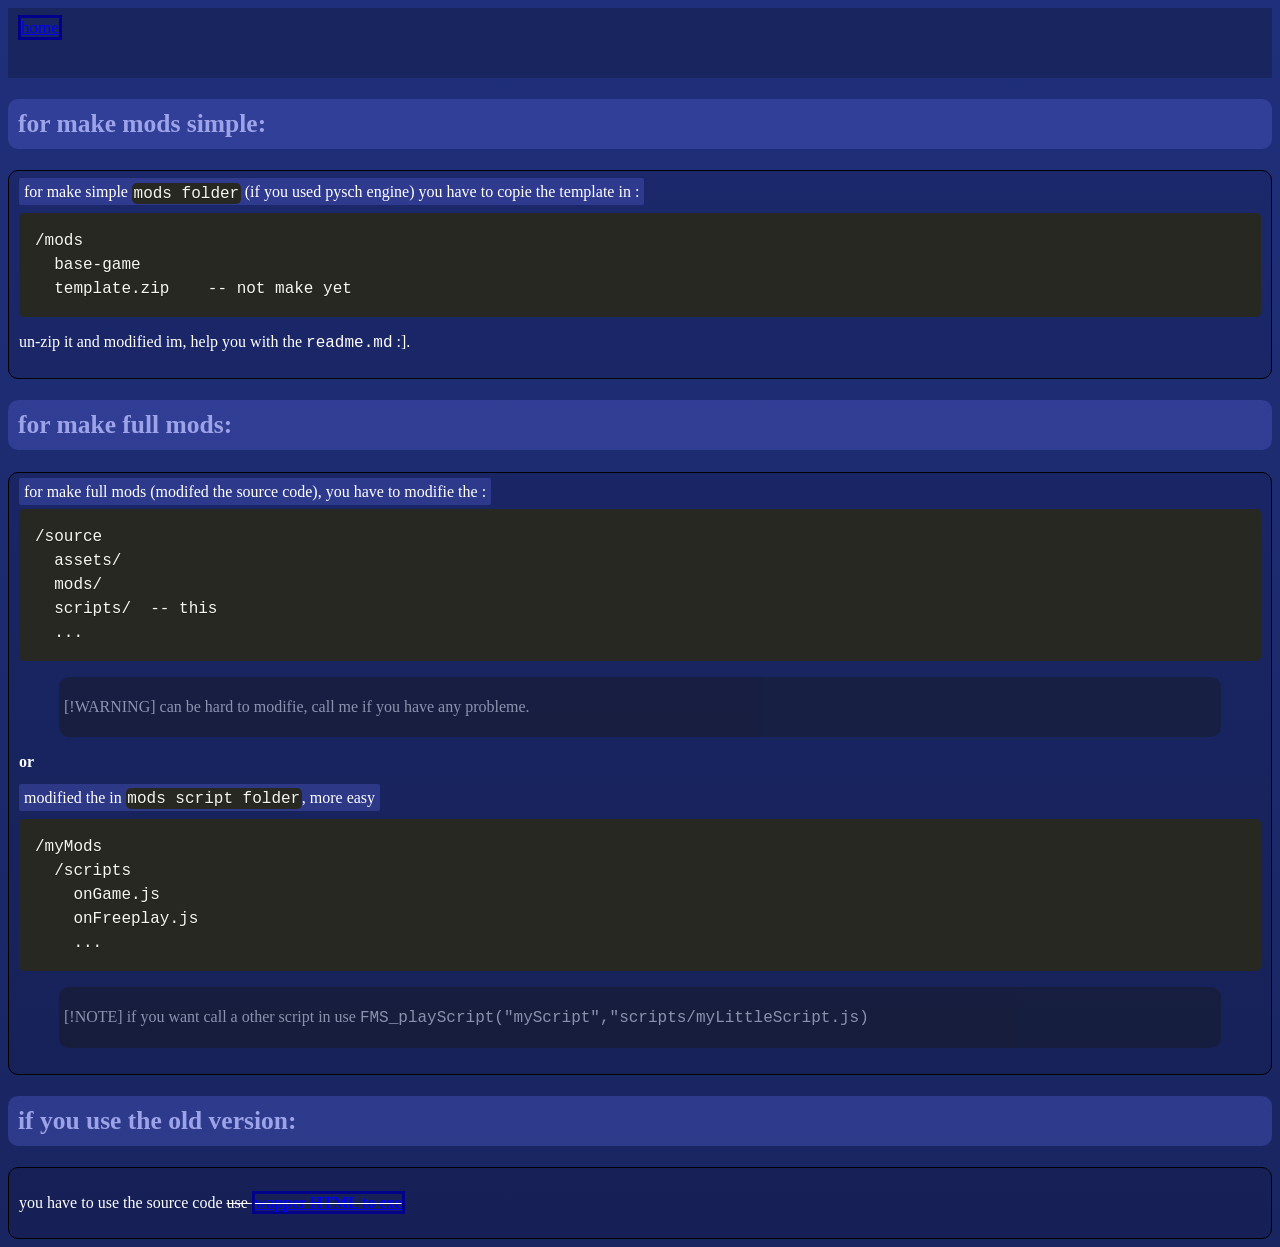
<file: getStarted.html>
<!DOCTYPE html>
<html lang="en">
<head>
  <meta charset="UTF-8">
  <meta http-equiv="X-UA-Compatible" content="IE=Edge">
  <meta name="viewport" content="width=device-width, initial-scale=1">

  <title>Funkin.mit docs | get started</title>
  
  <!-- HTML -->
  

  <!-- Custom Styles -->
  <link rel="stylesheet" href="/style.css">
  <link rel="stylesheet" href="Prism/prism.css" />
  <script src="Prism/prism.js"></script>
</head>

<body>
  <div style="padding: 10px; background-color: #192560fc; height: 50px;">
    <a href="index.html">home</a>
  </div>
<h2 id="for-make-mods-simple-">for make mods simple:</h2>
<div class="boxe">

<pp>for make simple <code class="lang-md">mods folder</code> (if you used pysch engine) you have to copie the template in :</pp>
<pre><code class="lang-md">/mods
  <span class="hljs-built_in">base</span>-game
  template.zip    -- <span class="hljs-built_in">not</span> make yet
</code></pre><p>un-zip it and modified im, help you with the <code>readme.md</code> :].</p>

</div><h2 id="for-make-full-mods-">for make full mods:</h2>
<div class="boxe">

<pp>for make full mods (modifed the source code), you have to modifie the :</pp>
<pre><code class="lang-md">/source
  assets/
  mods/
  scripts/  -- <span class="hljs-keyword">this</span>
  ...
</code></pre><blockquote>
<p>[!WARNING]
can be hard to modifie, call me if you have any probleme.</p>
</blockquote>
<p><strong>or</strong></p>
<pp>modified the in <code class="lang-md">mods script folder</code>, more easy</pp>
<pre><code class="lang-md">/myMods
  /scripts
    onGame<span class="hljs-selector-class">.js</span>
    onFreeplay<span class="hljs-selector-class">.js</span>
    ...
</code></pre><blockquote>
<p>[!NOTE]
if you want call a other script in use <code>FMS_playScript(&quot;myScript&quot;,&quot;scripts/myLittleScript.js)</code></p>
</blockquote>

</div>
<h2 id="if-you-use-the-old-version-">if you use the old version:</h2>
<div class="boxe">

<p>you have to use the source code
<del>use <a href="https://eyefly.itch.io/wapper-html-to-exe"><strong>wapper HTML to exe</strong></a></del></p>
</div>
<style>
    body {
      background: linear-gradient(180deg, #202f7bfc, #192560fc);
      background-color: #202f7bfc;
      color: white;
      font-size: 17px;
    }
    
    a {
      color: blue;
      border: 3px solid darkblue;
    }
    
    #code {
      background: linear-gradient(180deg, #0b1a2a, black);
      padding: 10px;
      border: 2px solid grey;
      font-family: Andale Mono,AndaleMono,monospace; 
    }
    
    .boxe {
      background-color: #04051221;
      border: 1px solid black;
      padding: 10px;
      border-radius: 10px;
      font-size: 16px;
    }
    
    li {
      background-color: #04051221;
      padding: 7px;
    }
    
    img {
      border: 2px solid black;
      border-radius: 5px;
    }
    
    pp {
      background-color: #535ed459;
      padding: 5px;
      border-radius: 2px;
      color: white;
    }

    
    h2 {
      background-color: #535ed459;
      padding: 10px;
      border-radius: 10px;
      color: #9fa5e9fc;
    }
    
    warn {
      background-color: #D82121D9;
      padding: 7px;
      border-radius: 6px;
      color: #FFFFFFFC;
      font-size: 18pt;
    }

    note {
      background-color: #21C2D8D9;
      padding: 7px;
      border-radius: 6px;
      color: #FFFFFFFC;
      font-size: 18pt;
    }

    
    blockquote {
      background-color: #171818d4;
      padding: 5px;
      border-radius: 10px;
      opacity: 0.5;
    }

</style>


</body>

</html>
</file>
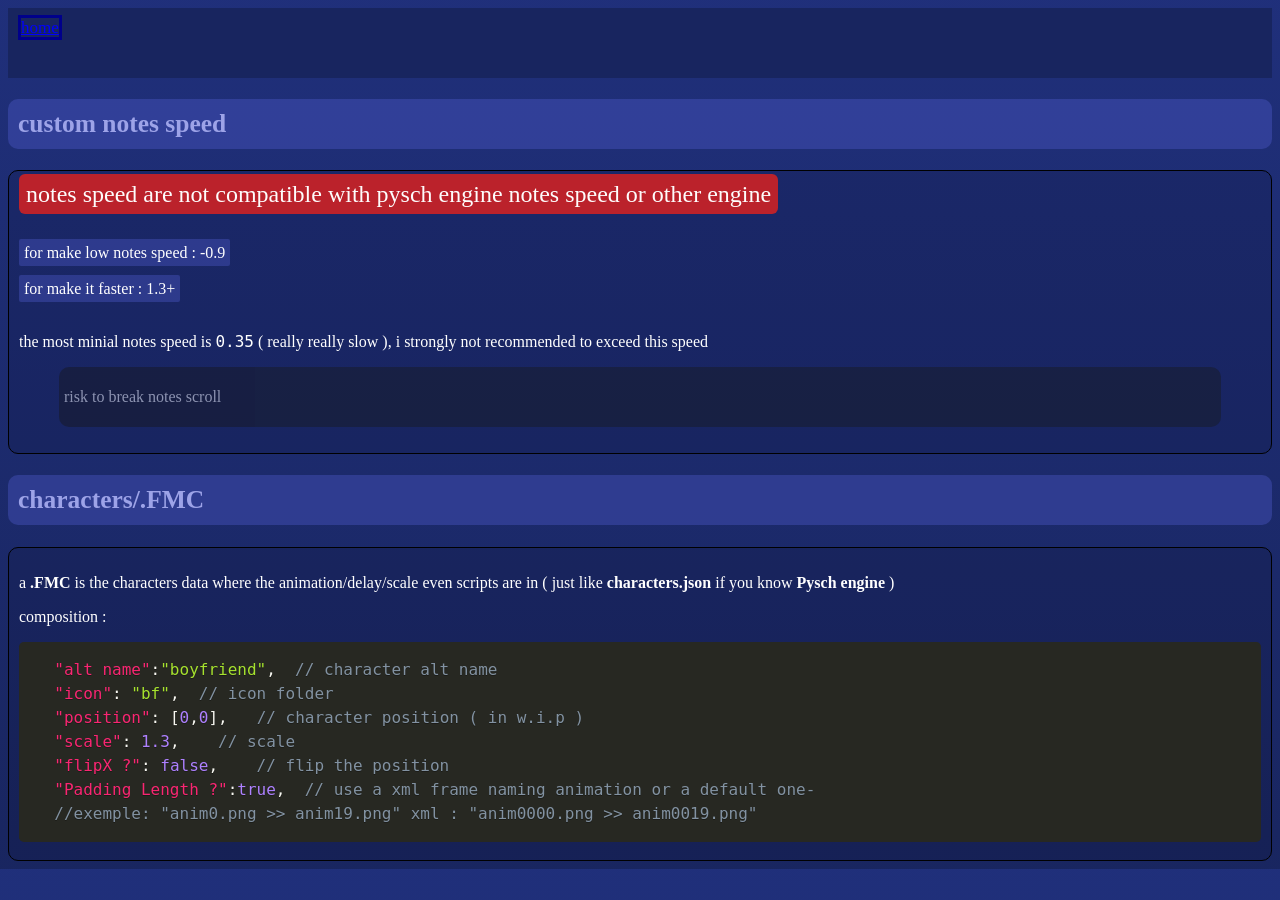
<file: modding.html>
<!DOCTYPE html>
<html lang="en">
<head>
  <meta charset="UTF-8">
  <meta http-equiv="X-UA-Compatible" content="IE=Edge">
  <meta name="viewport" content="width=device-width, initial-scale=1">

  <title>Funkin.mit docs | modding</title>
  
  <!-- HTML -->
  

  <!-- Custom Styles -->
  <link rel="stylesheet" href="/style.css">
  <link rel="stylesheet" href="Prism/prism.css" />
  <script src="Prism/prism.js"></script>
</head>

<body>
  <div style="padding: 10px; background-color: #192560fc; height: 50px;">
    <a href="index.html">home</a>
  </div>

<h2 id="custom-notes-speed">custom notes speed</h2>
<div class="boxe">
  <warn>notes speed are not compatible with pysch engine notes speed or other engine</warn><br><br><br>
  <pp>for make low notes speed : -0.9</pp><br><br><pp>for make it faster : 1.3+</pp><br><br><p></p>  the most minial notes speed is <code>0.35</code> ( really really slow ), i strongly not recommended to exceed this speed </p>
  <blockquote>
    <p>risk to break notes scroll</p>
  </blockquote>
</div>



<h2 id="characters-fmc">characters/.FMC</h2>
<div class="boxe">
<p>a <strong>.FMC</strong> is the characters data where the animation/delay/scale even scripts are in ( just like <strong>characters.json</strong> if you know <strong>Pysch engine</strong> )</p>
<p>composition :</p>
<pre><code class="lang-js">  <span class="hljs-string">"alt name"</span><span class="hljs-symbol">:<span class="hljs-string">"boyfriend"</span></span>,  <span class="hljs-regexp">//</span> character alt name
  <span class="hljs-string">"icon"</span>: <span class="hljs-string">"bf"</span>,  <span class="hljs-regexp">//</span> icon folder
  <span class="hljs-string">"position"</span>: [<span class="hljs-number">0</span>,<span class="hljs-number">0</span>],   <span class="hljs-regexp">//</span> character position ( <span class="hljs-keyword">in</span> w.i.p )
  <span class="hljs-string">"scale"</span>: <span class="hljs-number">1.3</span>,    <span class="hljs-regexp">//</span> scale
  <span class="hljs-string">"flipX ?"</span>: <span class="hljs-keyword">false</span>,    <span class="hljs-regexp">//</span> flip the position
  <span class="hljs-string">"Padding Length ?"</span><span class="hljs-symbol">:true</span>,  <span class="hljs-regexp">//</span> <span class="hljs-keyword">use</span> a xml frame naming animation <span class="hljs-keyword">or</span> a default one-
  <span class="hljs-regexp">//exemple</span>: <span class="hljs-string">"anim0.png &gt;&gt; anim19.png"</span> xml : <span class="hljs-string">"anim0000.png &gt;&gt; anim0019.png"</span>
</code></pre>
</div>


<style>
    body {
      background: linear-gradient(180deg, #202f7bfc, #192560fc);
      background-color: #202f7bfc;
      color: white;
      font-size: 17px;
    }
    
    a {
      color: blue;
      border: 3px solid darkblue;
    }
    
    #code {
      background: linear-gradient(180deg, #0b1a2a, black);
      padding: 10px;
      border: 2px solid grey;
      font-family: Andale Mono,AndaleMono,monospace; 
    }
    
    .boxe {
      background-color: #04051221;
      border: 1px solid black;
      padding: 10px;
      border-radius: 10px;
      font-size: 16px;
    }
    
    li {
      background-color: #04051221;
      padding: 7px;
    }
    
    img {
      border: 2px solid black;
      border-radius: 5px;
    }
    
    pp {
      background-color: #535ed459;
      padding: 5px;
      border-radius: 2px;
      color: white;
    }

    
    h2 {
      background-color: #535ed459;
      padding: 10px;
      border-radius: 10px;
      color: #9fa5e9fc;
    }
    
    warn {
      background-color: #D82121D9;
      padding: 7px;
      border-radius: 6px;
      color: #FFFFFFFC;
      font-size: 18pt;
    }

    note {
      background-color: #21C2D8D9;
      padding: 7px;
      border-radius: 6px;
      color: #FFFFFFFC;
      font-size: 18pt;
    }

    
    blockquote {
      background-color: #171818d4;
      padding: 5px;
      border-radius: 10px;
      opacity: 0.5;
    }

</style>

</body>

</html>
</file>
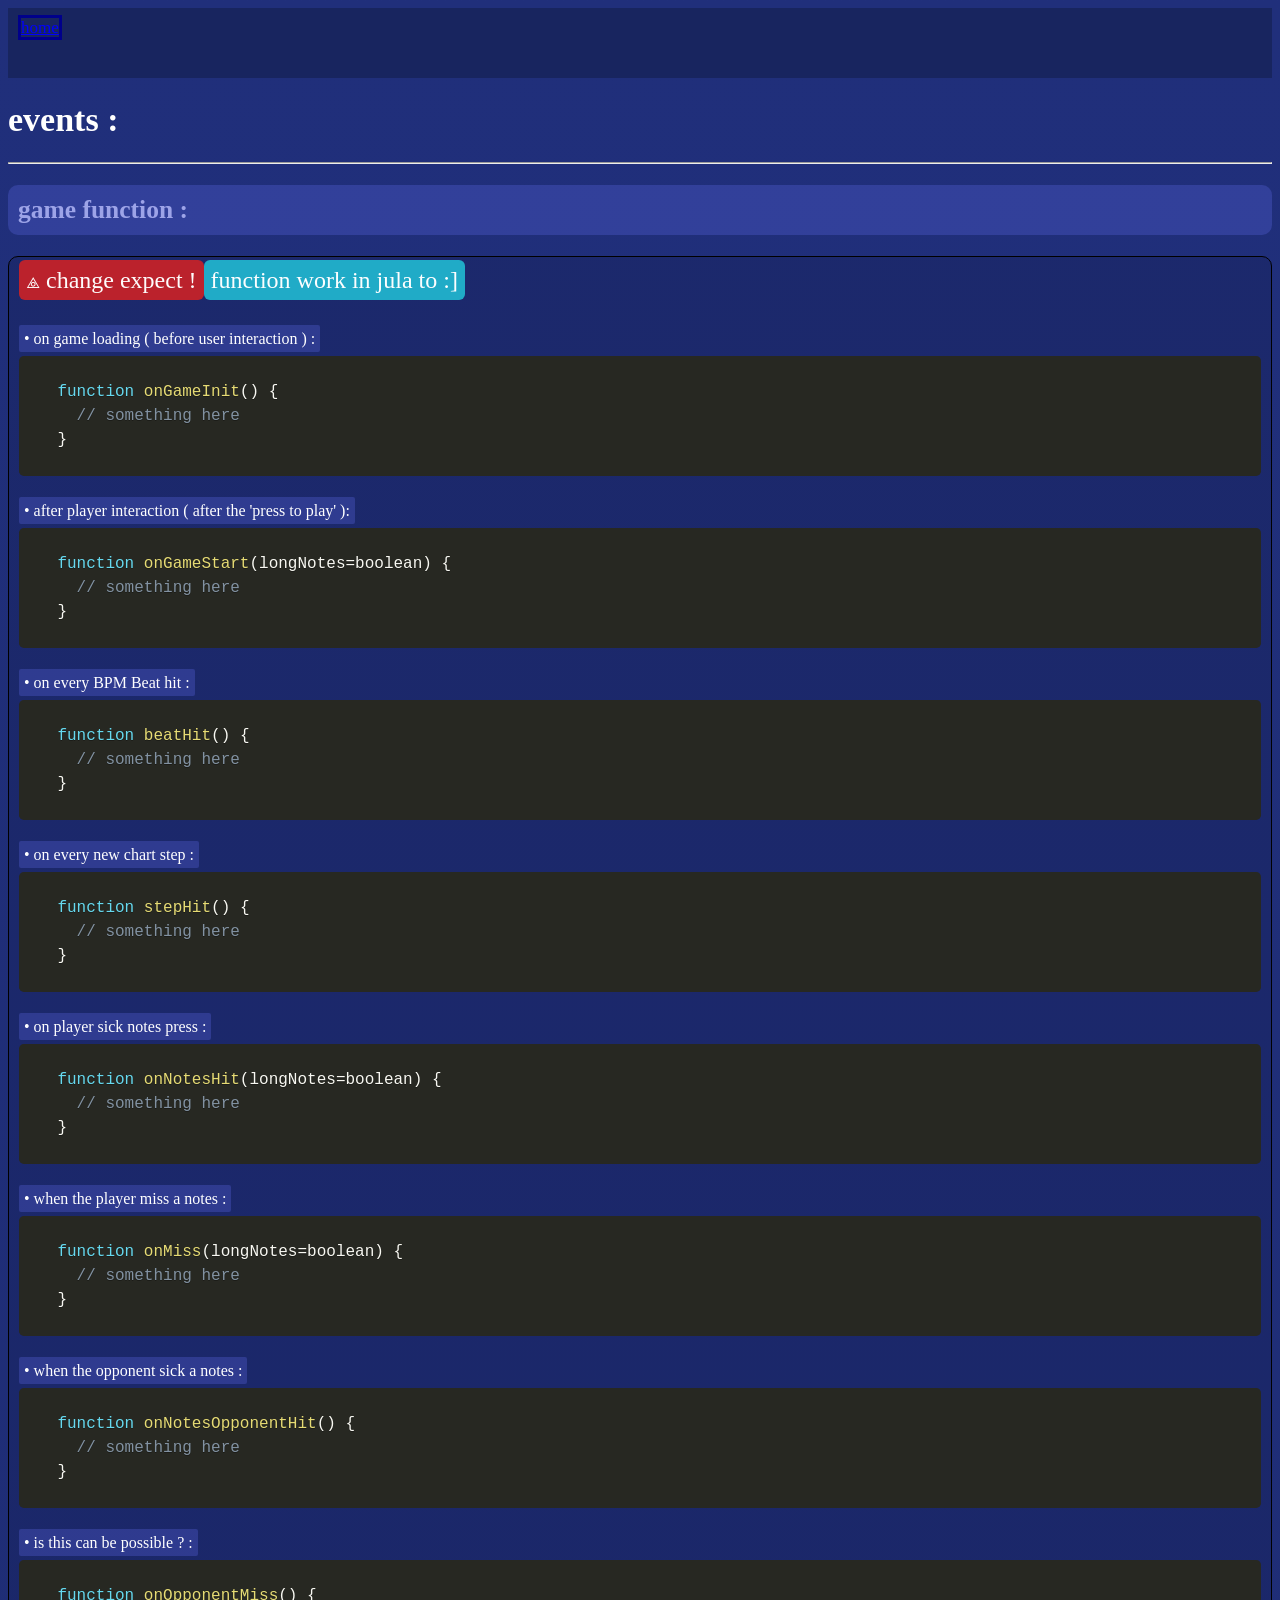
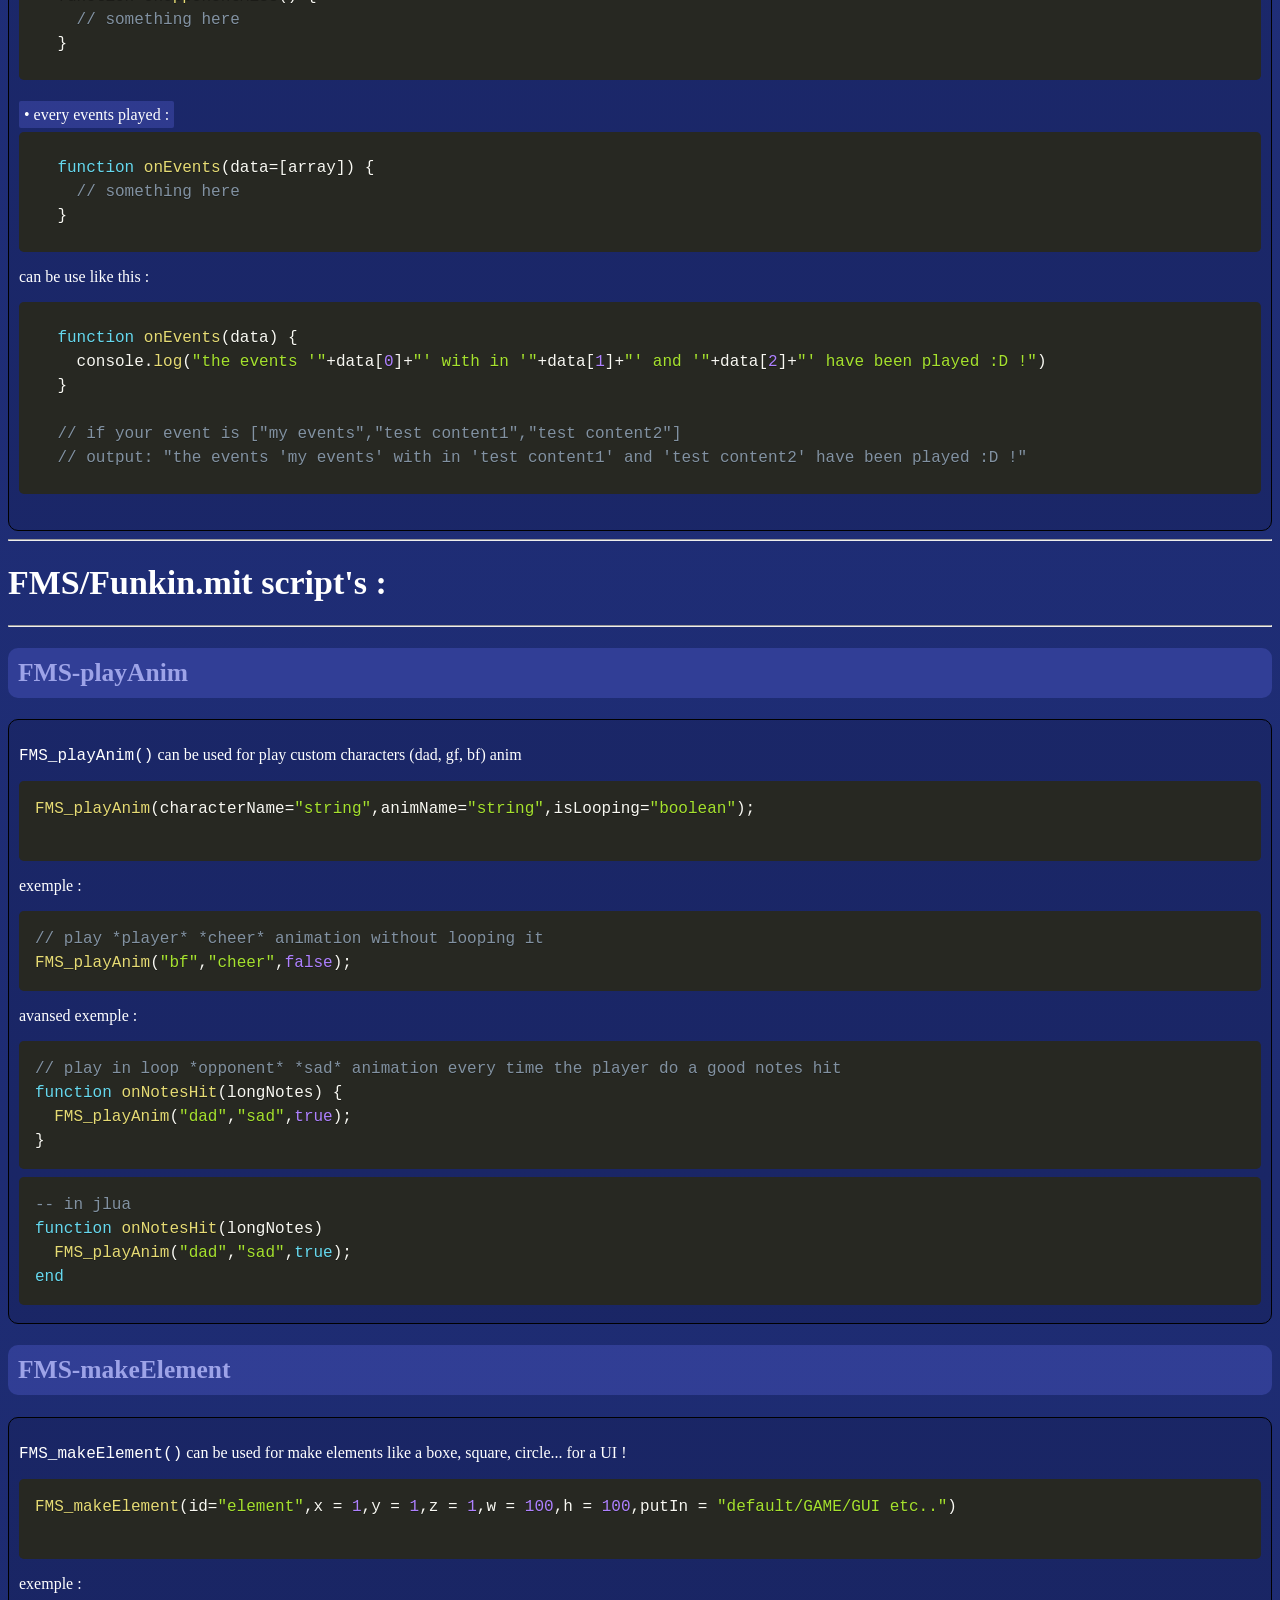
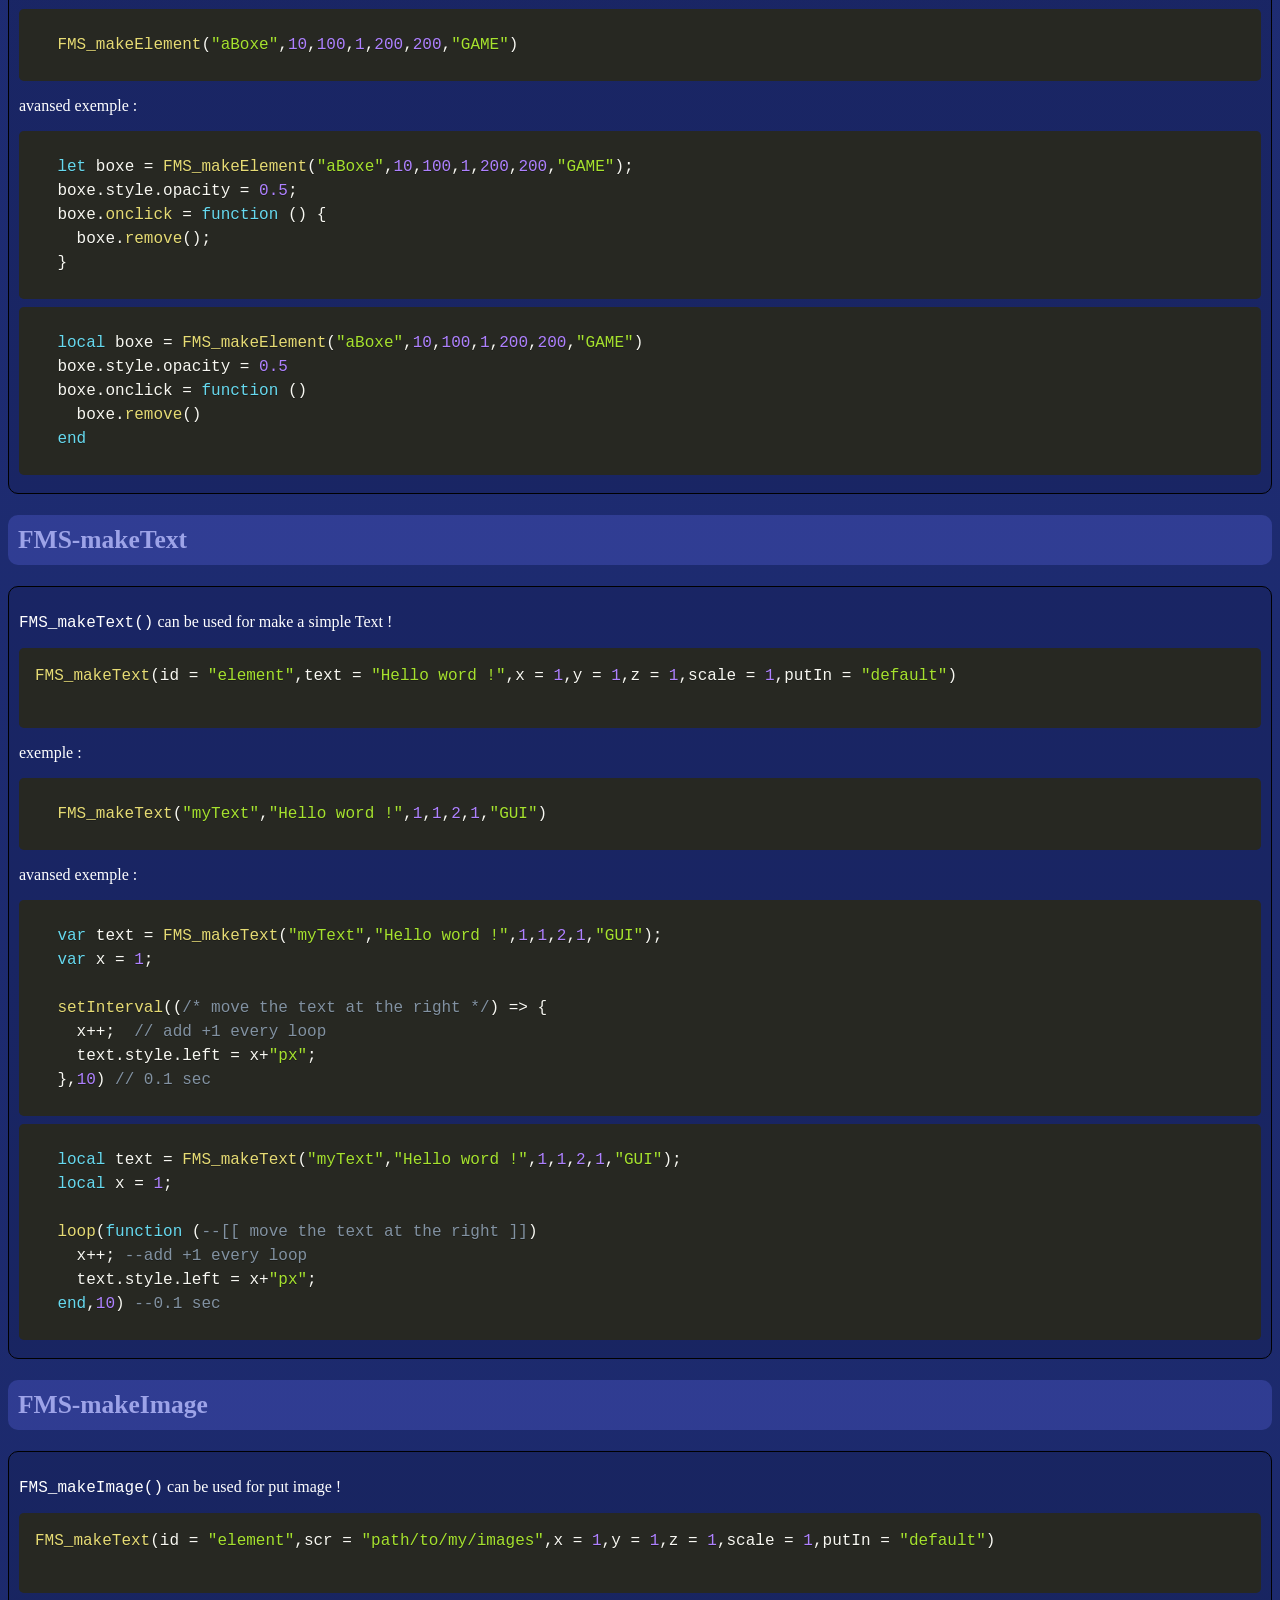
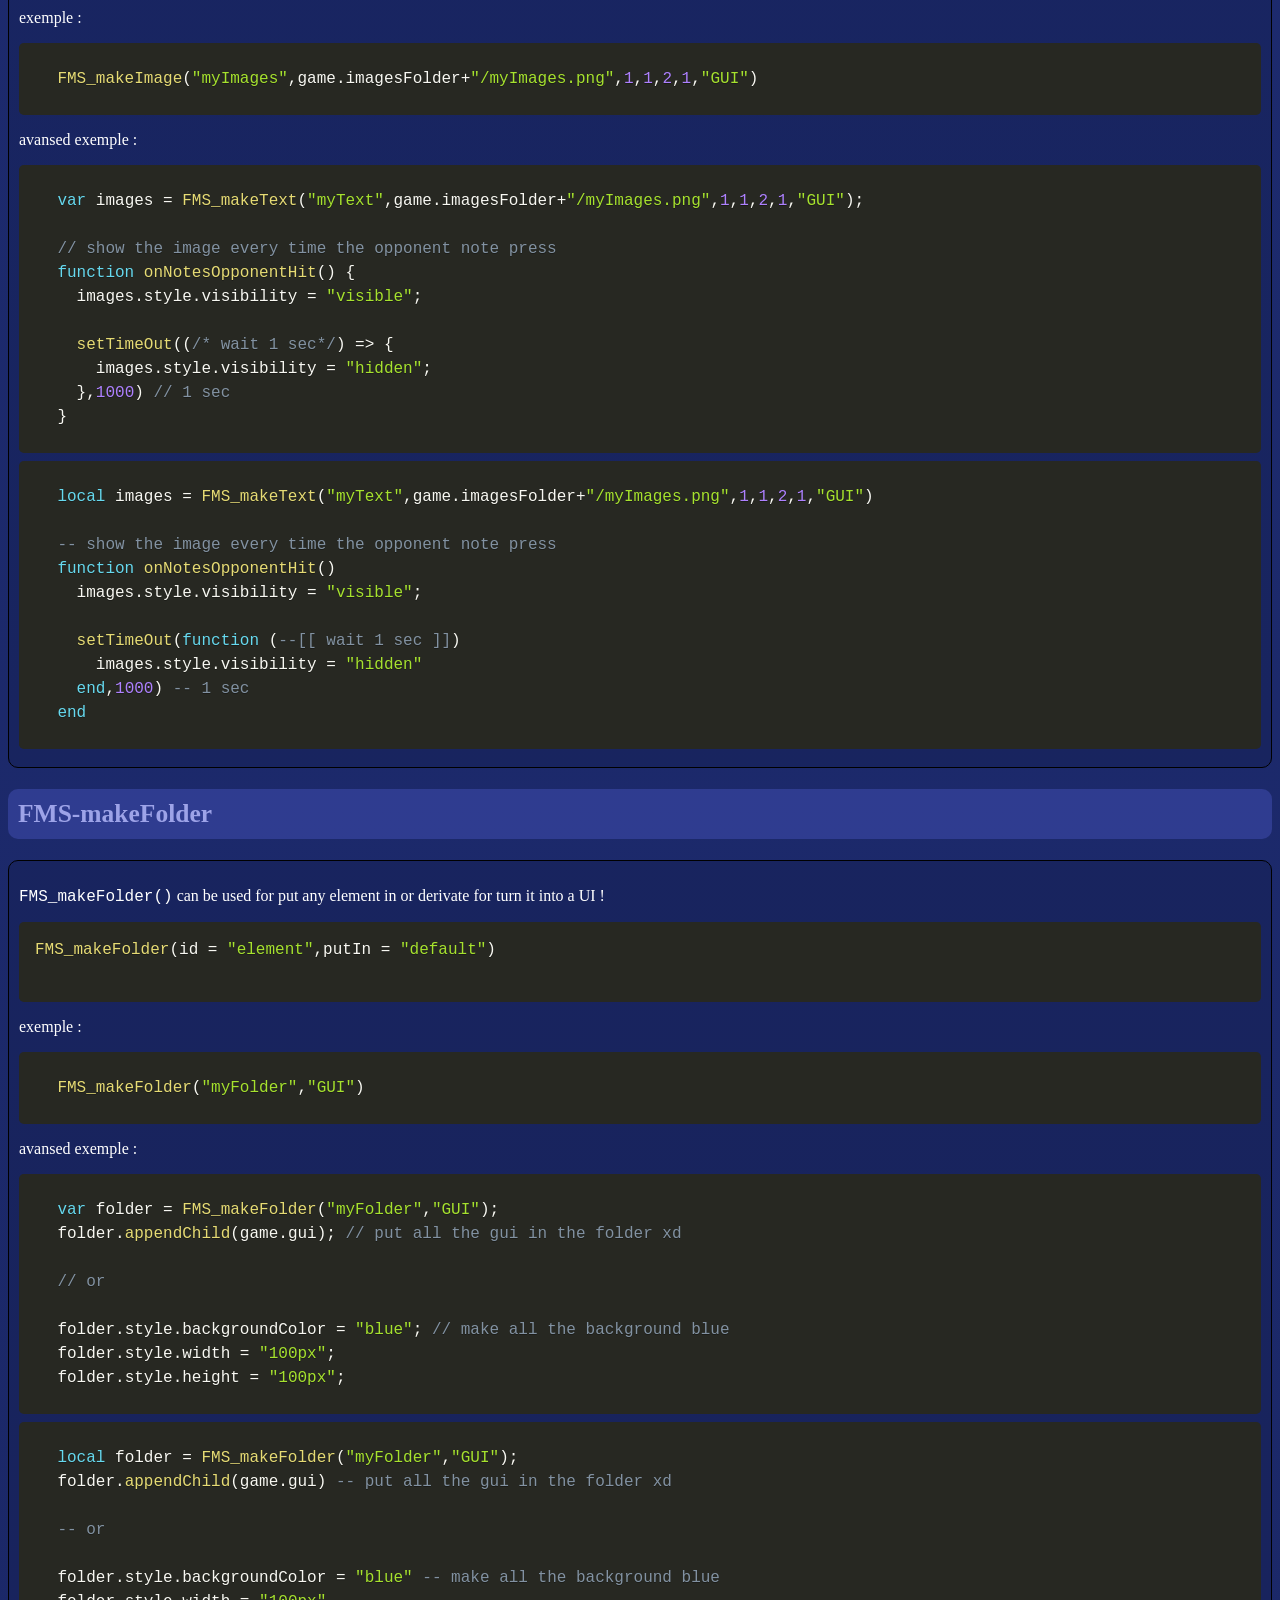
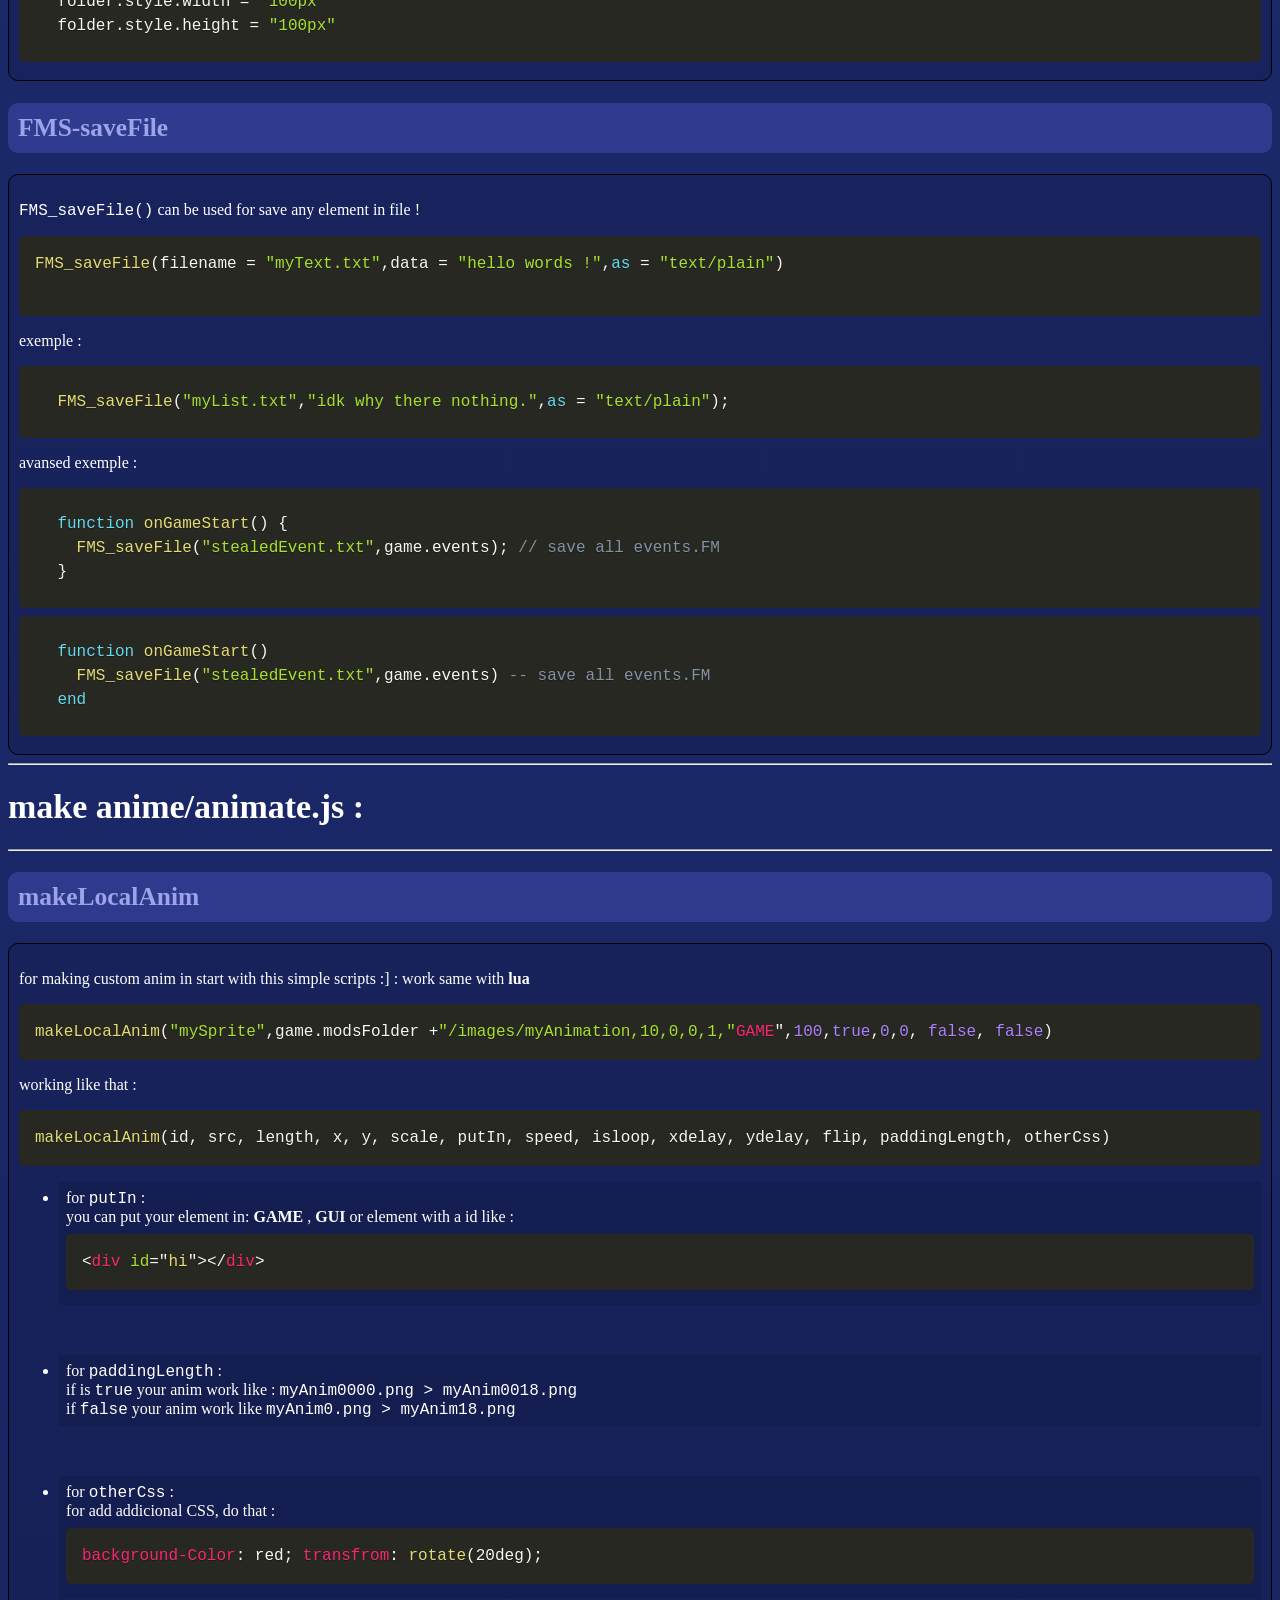
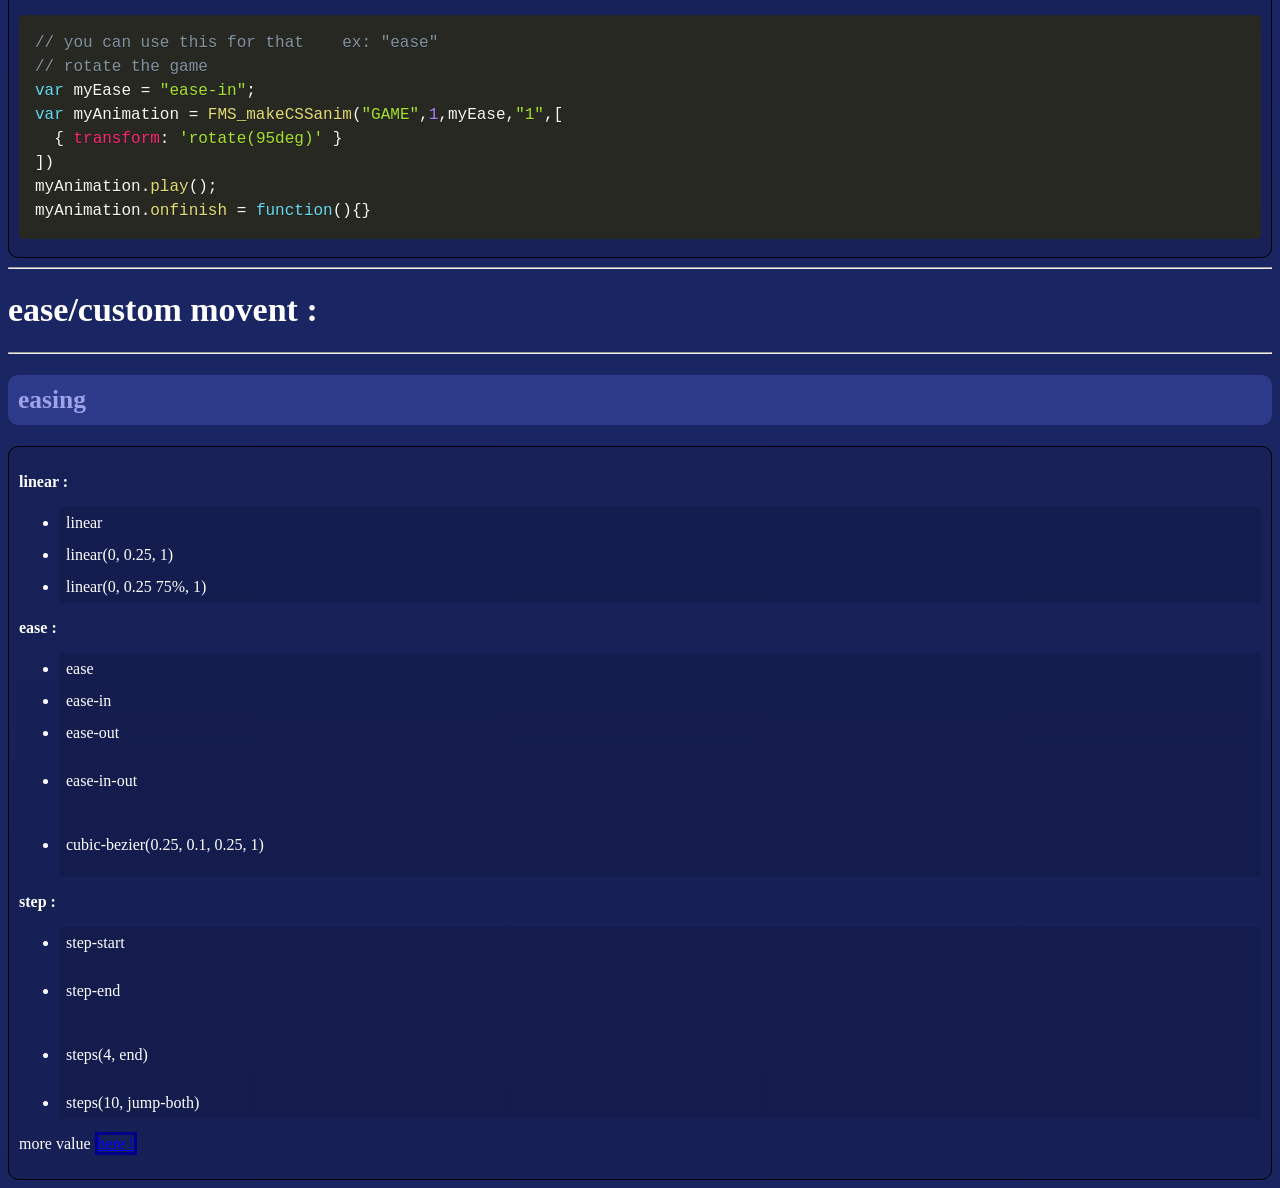
<file: scripting.html>
<!DOCTYPE html>
<html lang="en">
<head>
  <meta charset="UTF-8">
  <meta http-equiv="X-UA-Compatible" content="IE=Edge">
  <meta name="viewport" content="width=device-width, initial-scale=1">

  <title>Funkin.mit docs | scripting</title>
  
  <!-- HTML -->
  

  <!-- Custom Styles -->
  <link rel="stylesheet" href="/style.css">
  <link rel="stylesheet" href="Prism/prism.css" />
  <script src="Prism/prism.js"></script>
</head>

<body>
  <div style="padding: 10px; background-color: #192560fc; height: 50px;">
    <a href="index.html">home</a>
  </div>
<h1>events :</h1>
<hr>
<h2>game function :</h2>
<div class="boxe">
  <warn>⟁ change expect !</warn><note>function work in jula to :]</note><br><br><br>
  
  <pp>• on game loading ( before user interaction ) :</pp>
  
  <pre style="padding: 0px;"><code  class="lang-js">
    function onGameInit() {
      // something here
    }
  </code></pre><br>
  
  <pp>• after player interaction ( after the 'press to play' ):</pp>
  <pre style="padding: 0px;"><code  class="lang-js">
    function onGameStart(longNotes=boolean) {
      // something here<br>
    }
  </code></pre><br>

  
  <pp>• on every BPM Beat hit :</pp>
  <pre style="padding: 0px;"><code  class="lang-js">
    function beatHit() {
      // something here
    }
  </code></pre><br>
  
  <pp>• on every new chart step :</pp>
  <pre style="padding: 0px;"><code  class="lang-js">
    function stepHit() {
      // something here
    }
  </code></pre><br>

  <pp>• on player sick notes press :</pp>
  <pre style="padding: 0px;"><code  class="lang-js">
    function onNotesHit(longNotes=boolean) {
      // something here
    }
  </code></pre><br>
  
  <pp>• when the player miss a notes :</pp>
  <pre style="padding: 0px;"><code  class="lang-js">
    function onMiss(longNotes=boolean) {
      // something here
    }
  </code></pre><br>
  
  <pp>• when the opponent sick a notes :</pp>
  <pre style="padding: 0px;"><code  class="lang-js">
    function onNotesOpponentHit() {
      // something here
    }
  </code></pre><br>

  <pp>• is this can be possible ? :</pp>
  <pre style="padding: 0px;"><code  class="lang-js">
    function onOpponentMiss() {
      // something here
    }
  </code></pre><br>

  <pp>• every events played :</pp>
  <pre style="padding: 0px;"><code  class="lang-js">
    function onEvents(data=[array]) {
      // something here
    }
  </code></pre>
  <p>can be use like this :</p>
  <pre style="padding: 0px;"><code  class="lang-js">
    function onEvents(data) {
      console.log("the events '"+data[0]+"' with in '"+data[1]+"' and '"+data[2]+"' have been played :D !")
    }
    
    // if your event is ["my events","test content1","test content2"]
    // output: "the events 'my events' with in 'test content1' and 'test content2' have been played :D !"
  </code></pre><br>

</div>


<hr>
<h1>FMS/Funkin.mit script's :</h1>
<hr />


<h2 id="fms-playanim">FMS-playAnim</h2>
<div class="boxe">

  <p><code>FMS_playAnim()</code> can be used for play custom characters (dad, gf, bf) anim</p>
  <pre><code class="lang-js">FMS_playAnim(<span class="hljs-name">characterName=</span><span class="hljs-string">"string"</span>,animName=<span class="hljs-string">"string"</span>,isLooping=<span class="hljs-string">"boolean"</span>)<span class="hljs-comment">;</span>
  </code></pre>
  <p>exemple : </p>
  
<pre><code class="lang-js"><span class="hljs-comment">// play *player* *cheer* animation without looping it</span>
FMS_playAnim(<span class="hljs-string">"bf"</span>,<span class="hljs-string">"cheer"</span>,<span class="hljs-literal">false</span>);
</code></pre>

<p>avansed exemple : </p>
<pre><code class="lang-js"><span class="hljs-comment">// play in loop *opponent* *sad* animation every time the player do a good notes hit</span>
<span class="hljs-function"><span class="hljs-keyword">function</span> <span class="hljs-title">onNotesHit</span><span class="hljs-params">(longNotes)</span> </span>{
  FMS_playAnim(<span class="hljs-string">"dad"</span>,<span class="hljs-string">"sad"</span>,<span class="hljs-literal">true</span>);
}
</code></pre>
<pre><code class="lang-lua"><span class="hljs-comment">-- in jlua</span>
<span class="hljs-function"><span class="hljs-keyword">function</span> <span class="hljs-title">onNotesHit</span><span class="hljs-params">(longNotes)</span></span>
  FMS_playAnim(<span class="hljs-string">"dad"</span>,<span class="hljs-string">"sad"</span>,<span class="hljs-keyword">true</span>);
<span class="hljs-keyword">end</span>
</code></pre>

</div>

<!-- _______________ -->

<h2 id="fms-playanim">FMS-makeElement</h2>
<div class="boxe">
  <p><code>FMS_makeElement()</code> can be used for make elements like a boxe, square, circle... for a UI !</p>
  <pre><code class="lang-js">FMS_makeElement(id="element",x = 1,y = 1,z = 1,w = 100,h = 100,putIn = "default/GAME/GUI etc..")</span>
  </code></pre>
  <p>exemple : </p>
  
  <pre style="padding: 0px;"><code class="lang-js"><span class="hljs-comment">
    FMS_makeElement("aBoxe",10,100,1,200,200,"GAME")
  </code></pre>
  
  <p>avansed exemple : </p>
  <pre style="padding: 0px;"><code class="lang-js">
    let boxe = FMS_makeElement("aBoxe",10,100,1,200,200,"GAME");
    boxe.style.opacity = 0.5;
    boxe.onclick = function () {
      boxe.remove();
    }
  </code></pre>
  <pre style="padding: 0px;"><code class="lang-lua">
    local boxe = FMS_makeElement("aBoxe",10,100,1,200,200,"GAME")
    boxe.style.opacity = 0.5
    boxe.onclick = function ()
      boxe.remove()
    end
  </code></pre>
</div>

<!-- _______________ -->

<h2 id="fms-playanim">FMS-makeText</h2>
<div class="boxe">
  <p><code>FMS_makeText()</code> can be used for make a simple Text !</p>
  <pre><code class="lang-js">FMS_makeText(id = "element",text = "Hello word !",x = 1,y = 1,z = 1,scale = 1,putIn = "default")</span>
  </code></pre>
  <p>exemple : </p>
  
  <pre style="padding: 0px;"><code class="lang-js"><span class="hljs-comment">
    FMS_makeText("myText","Hello word !",1,1,2,1,"GUI")
  </code></pre>
  
  <p>avansed exemple : </p>
  <pre style="padding: 0px;"><code class="lang-js">
    var text = FMS_makeText("myText","Hello word !",1,1,2,1,"GUI");
    var x = 1;
    
    setInterval((/* move the text at the right */) => {
      x++;  // add +1 every loop
      text.style.left = x+"px";
    },10) // 0.1 sec 
  </code></pre>
  <pre style="padding: 0px;"><code class="lang-lua">
    local text = FMS_makeText("myText","Hello word !",1,1,2,1,"GUI");
    local x = 1;
    
    loop(function (--[[ move the text at the right ]]) 
      x++; --add +1 every loop
      text.style.left = x+"px";
    end,10) --0.1 sec
  </code></pre>
</div>

<!-- _______________ -->

<h2 id="fms-playanim">FMS-makeImage</h2>
<div class="boxe">
  <p><code>FMS_makeImage()</code> can be used for put image !</p>
  <pre><code class="lang-js">FMS_makeText(id = "element",scr = "path/to/my/images",x = 1,y = 1,z = 1,scale = 1,putIn = "default")</span>
  </code></pre>
  <p>exemple : </p>
  
  <pre style="padding: 0px;"><code class="lang-js"><span class="hljs-comment">
    FMS_makeImage("myImages",game.imagesFolder+"/myImages.png",1,1,2,1,"GUI")
  </code></pre>
  
  <p>avansed exemple : </p>
  <pre style="padding: 0px;"><code class="lang-js">
    var images = FMS_makeText("myText",game.imagesFolder+"/myImages.png",1,1,2,1,"GUI");
    
    // show the image every time the opponent note press
    function onNotesOpponentHit() {
      images.style.visibility = "visible";
      
      setTimeOut((/* wait 1 sec*/) => {
        images.style.visibility = "hidden";
      },1000) // 1 sec
    }
  </code></pre>
  <pre style="padding: 0px;"><code class="lang-lua">
    local images = FMS_makeText("myText",game.imagesFolder+"/myImages.png",1,1,2,1,"GUI")
    
    -- show the image every time the opponent note press
    function onNotesOpponentHit() 
      images.style.visibility = "visible";
    
      setTimeOut(function (--[[ wait 1 sec ]])
        images.style.visibility = "hidden"
      end,1000) -- 1 sec
    end
  </code></pre>
</div>


<!-- ___________________ -->

<h2 id="fms-playanim">FMS-makeFolder</h2>
<div class="boxe">
  <p><code>FMS_makeFolder()</code> can be used for put any element in or derivate for turn it into a UI !</p>
  <pre><code class="lang-js">FMS_makeFolder(id = "element",putIn = "default")</span>
  </code></pre>
  <p>exemple : </p>
  
  <pre style="padding: 0px;"><code class="lang-js"><span class="hljs-comment">
    FMS_makeFolder("myFolder","GUI")
  </code></pre>
  
  <p>avansed exemple : </p>
  <pre style="padding: 0px;"><code class="lang-js">
    var folder = FMS_makeFolder("myFolder","GUI");
    folder.appendChild(game.gui); // put all the gui in the folder xd
    
    // or
    
    folder.style.backgroundColor = "blue"; // make all the background blue
    folder.style.width = "100px";
    folder.style.height = "100px";
  </code></pre>
  <pre style="padding: 0px;"><code class="lang-lua">
    local folder = FMS_makeFolder("myFolder","GUI");
    folder.appendChild(game.gui) -- put all the gui in the folder xd
    
    -- or
    
    folder.style.backgroundColor = "blue" -- make all the background blue
    folder.style.width = "100px"
    folder.style.height = "100px"
  </code></pre>
</div>

<!-- ___________________ -->

<h2 id="fms-playanim">FMS-saveFile</h2>
<div class="boxe">
  <p><code>FMS_saveFile()</code> can be used for save any element in file !</p>
  <pre><code class="lang-js">FMS_saveFile(filename = "myText.txt",data = "hello words !",as = "text/plain")</span>
  </code></pre>
  <p>exemple : </p>
  
  <pre style="padding: 0px;"><code class="lang-js"><span class="hljs-comment">
    FMS_saveFile("myList.txt","idk why there nothing.",as = "text/plain");
  </code></pre>
  
  <p>avansed exemple : </p>
  <pre style="padding: 0px;"><code class="lang-js">
    function onGameStart() {
      FMS_saveFile("stealedEvent.txt",game.events); // save all events.FM
    }
  </code></pre>
  <pre style="padding: 0px;"><code class="lang-lua">
    function onGameStart() 
      FMS_saveFile("stealedEvent.txt",game.events) -- save all events.FM
    end
  </code></pre>
</div>

<hr>
<h1>make anime/animate.js :</h1>
<hr />



<h2 id="makelocalanim">makeLocalAnim</h2>
<div class="boxe">
<p>for making custom anim in start with this simple scripts :] :
work same with <strong>lua</strong></p>
<pre><code class="lang-js">makeLocalAnim(<span class="hljs-string">"mySprite"</span>,game.modsFolder +<span class="hljs-string">"/images/myAnimation,10,0,0,1,"</span>GAME<span class="hljs-string">",100,true,0,0, false, false)</span>
</code></pre>
<p>working like that :</p>
<pre><code class="lang-js"><span class="lang-js"><span class="hljs-title">makeLocalAnim</span><span class="hljs-params">(id, src, length, x, y, scale, putIn, speed, isloop, xdelay, ydelay, flip, paddingLength, otherCss)</span></span>
</code></pre><ul>
<li>for <code>putIn</code> : <br>
you can put your element in: <strong>GAME</strong> , <strong>GUI</strong> or element with a id like :<pre><code class="lang-HTML">&lt;<span class="hljs-keyword">div</span> <span class="hljs-built_in">id</span>=<span class="hljs-string">"hi"</span>&gt;&lt;/<span class="hljs-keyword">div</span>&gt;
</code></pre>
</li>
</ul>
<p><br></p>
<ul>
<li>for <code>paddingLength</code> : <br>
if is <code>true</code> your anim work like : <code>myAnim0000.png &gt; myAnim0018.png</code>  <br>
if <code>false</code> your anim work like <code>myAnim0.png &gt; myAnim18.png</code></li>
</ul>
<p><br></p>
<ul>
<li>for <code>otherCss</code> : <br>
for add addicional CSS, do that :<pre><code class="lang-CSS"><span class="hljs-built_in">background</span>-Color: <span class="hljs-built_in">red</span>; transfrom: <span class="hljs-built_in">rotate</span>(<span class="hljs-number">20</span>deg);
</code></pre>
</li>
</ul>
<pre><code class="lang-js"><span class="hljs-comment">// you can use this for that    ex: "ease"</span>
<span class="hljs-comment">// rotate the game</span>
<span class="hljs-keyword">var</span> myEase = <span class="hljs-string">"ease-in"</span>;
<span class="hljs-keyword">var</span> myAnimation = FMS_makeCSSanim(<span class="hljs-string">"GAME"</span>,<span class="hljs-number">1</span>,myEase,<span class="hljs-string">"1"</span>,[
  { transform: <span class="hljs-string">'rotate(95deg)'</span> }
])
myAnimation.play();
myAnimation.onfinish = <span class="hljs-function"><span class="hljs-keyword">function</span><span class="hljs-params">()</span></span>{}
</code></pre>
</div>



<hr>
<h1>ease/custom movent :</h1>
<hr />

<h2 id="easing">easing</h2>
<div class="boxe">
<p><strong>linear :</strong></p>
<ul>
<li>linear  </li>
<li>linear(0, 0.25, 1)</li>
<li>linear(0, 0.25 75%, 1)</li>
</ul>
<p><strong>ease :</strong></p>
<ul>
<li>ease                  </li>
<li>ease-in               </li>
<li>ease-out              </li>
<li><p>ease-in-out           </p>
</li>
<li><p>cubic-bezier(0.25, 0.1, 0.25, 1)</p>
</li>
</ul>
<p><strong>step :</strong></p>
<ul>
<li>step-start            </li>
<li><p>step-end             </p>
</li>
<li><p>steps(4, end)</p>
</li>
<li>steps(10, jump-both)</li>
</ul>
<p>more value <a href="https://andrewraycode.github.io/easing-utils/gh-pages/">here !</a></p>

</div>

<style>
    body {
      background: linear-gradient(180deg, #202f7bfc, #192560fc);
      background-color: #202f7bfc;
      color: white;
      font-size: 17px;
    }
    
    a {
      color: blue;
      border: 3px solid darkblue;
    }
    
    #code {
      background: linear-gradient(180deg, #0b1a2a, black);
      padding: 10px;
      border: 2px solid grey;
      font-family: Andale Mono,AndaleMono,monospace; 
    }
    
    .boxe {
      background-color: #04051221;
      border: 1px solid black;
      padding: 10px;
      border-radius: 10px;
      font-size: 16px;
    }
    
    li {
      background-color: #04051221;
      padding: 7px;
    }
    
    img {
      border: 2px solid black;
      border-radius: 5px;
    }
    
    pp {
      background-color: #535ed459;
      padding: 5px;
      border-radius: 2px;
      color: white;
    }

    
    h2 {
      background-color: #535ed459;
      padding: 10px;
      border-radius: 10px;
      color: #9fa5e9fc;
    }
    
    warn {
      background-color: #D82121D9;
      padding: 7px;
      border-radius: 6px;
      color: #FFFFFFFC;
      font-size: 18pt;
    }

    note {
      background-color: #21C2D8D9;
      padding: 7px;
      border-radius: 6px;
      color: #FFFFFFFC;
      font-size: 18pt;
    }

    
    blockquote {
      background-color: #171818d4;
      padding: 5px;
      border-radius: 10px;
      opacity: 0.5;
    }

</style>
</file>
<file: style.css>
body {
      background: linear-gradient(180deg, #202f7bfc, #192560fc);
      background-color: #202f7bfc;
      color: white;
      font-size: 17px;
    }
    
    a {
      color: blue;
      border: 3px solid darkblue;
    }
    
    #code {
      background: linear-gradient(180deg, #0b1a2a, black);
      padding: 10px;
      border: 2px solid grey;
      font-family: Andale Mono,AndaleMono,monospace; 
    }
    
    .boxe {
      background-color: #04051221;
      border: 1px solid black;
      padding: 10px;
      border-radius: 10px;
      font-size: 16px;
    }
    
    li {
      background-color: #04051221;
      padding: 7px;
    }
    
    img {
      border: 2px solid black;
      border-radius: 5px;
    }
    
    pp {
      background-color: #535ed459;
      padding: 5px;
      border-radius: 2px;
      color: white;
    }

    
    h2 {
      background-color: #535ed459;
      padding: 10px;
      border-radius: 10px;
      color: #9fa5e9fc;
    }
    
    warn {
      background-color: #D82121D9;
      padding: 7px;
      border-radius: 6px;
      color: #FFFFFFFC;
      font-size: 18pt;
    }

    note {
      background-color: #21C2D8D9;
      padding: 7px;
      border-radius: 6px;
      color: #FFFFFFFC;
      font-size: 18pt;
    }

    
    blockquote {
      background-color: #171818d4;
      padding: 5px;
      border-radius: 10px;
      opacity: 0.5;
    }
</file>
<file: Prism/prism.css>
/* PrismJS 1.30.0
https://prismjs.com/download#themes=prism-okaidia&languages=markup+css+clike+javascript+haxe+lua+markdown+powershell */
code[class*=language-],pre[class*=language-]{color:#f8f8f2;background:0 0;text-shadow:0 1px rgba(0,0,0,.3);font-family:Consolas,Monaco,'Andale Mono','Ubuntu Mono',monospace;font-size:1em;text-align:left;white-space:pre;word-spacing:normal;word-break:normal;word-wrap:normal;line-height:1.5;-moz-tab-size:4;-o-tab-size:4;tab-size:4;-webkit-hyphens:none;-moz-hyphens:none;-ms-hyphens:none;hyphens:none}pre[class*=language-]{padding:1em;margin:.5em 0;overflow:auto;border-radius:.3em}:not(pre)>code[class*=language-],pre[class*=language-]{background:#272822}:not(pre)>code[class*=language-]{padding:.1em;border-radius:.3em;white-space:normal}.token.cdata,.token.comment,.token.doctype,.token.prolog{color:#8292a2}.token.punctuation{color:#f8f8f2}.token.namespace{opacity:.7}.token.constant,.token.deleted,.token.property,.token.symbol,.token.tag{color:#f92672}.token.boolean,.token.number{color:#ae81ff}.token.attr-name,.token.builtin,.token.char,.token.inserted,.token.selector,.token.string{color:#a6e22e}.language-css .token.string,.style .token.string,.token.entity,.token.operator,.token.url,.token.variable{color:#f8f8f2}.token.atrule,.token.attr-value,.token.class-name,.token.function{color:#e6db74}.token.keyword{color:#66d9ef}.token.important,.token.regex{color:#fd971f}.token.bold,.token.important{font-weight:700}.token.italic{font-style:italic}.token.entity{cursor:help}
</file>
